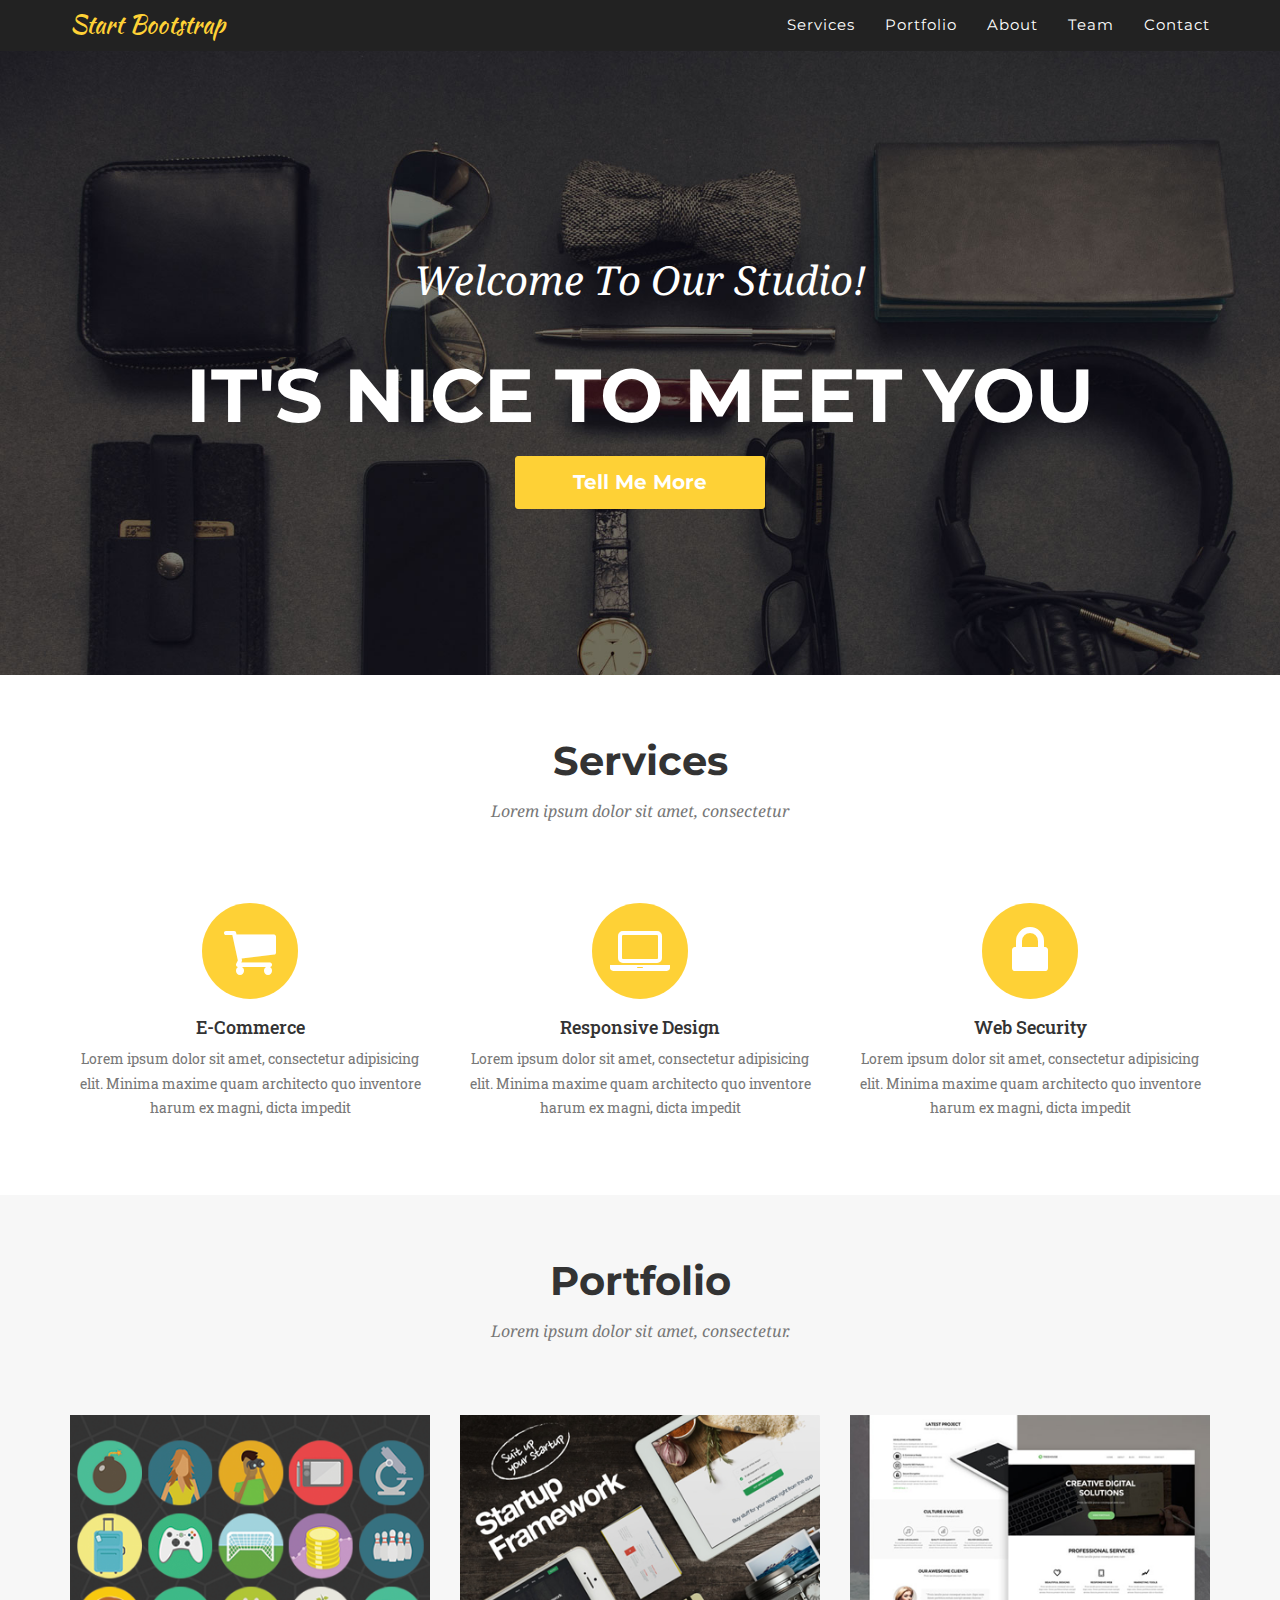
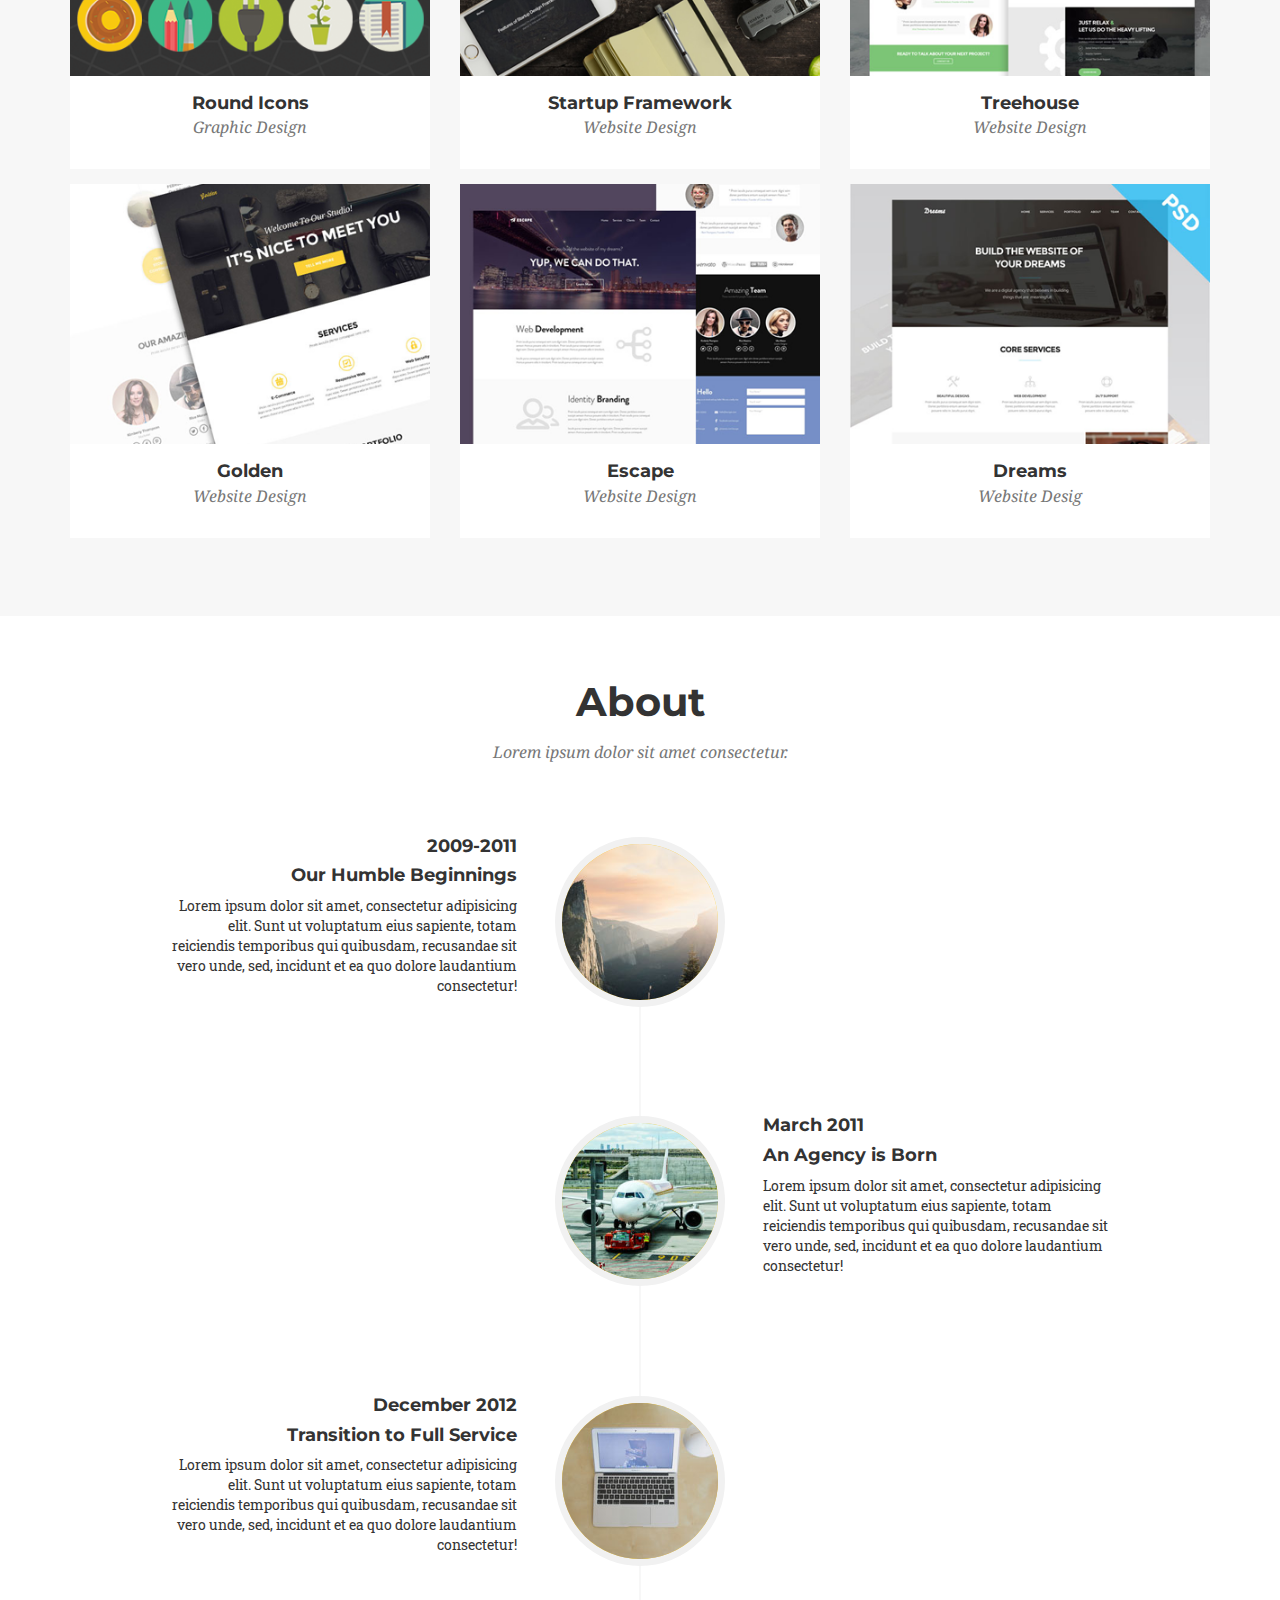
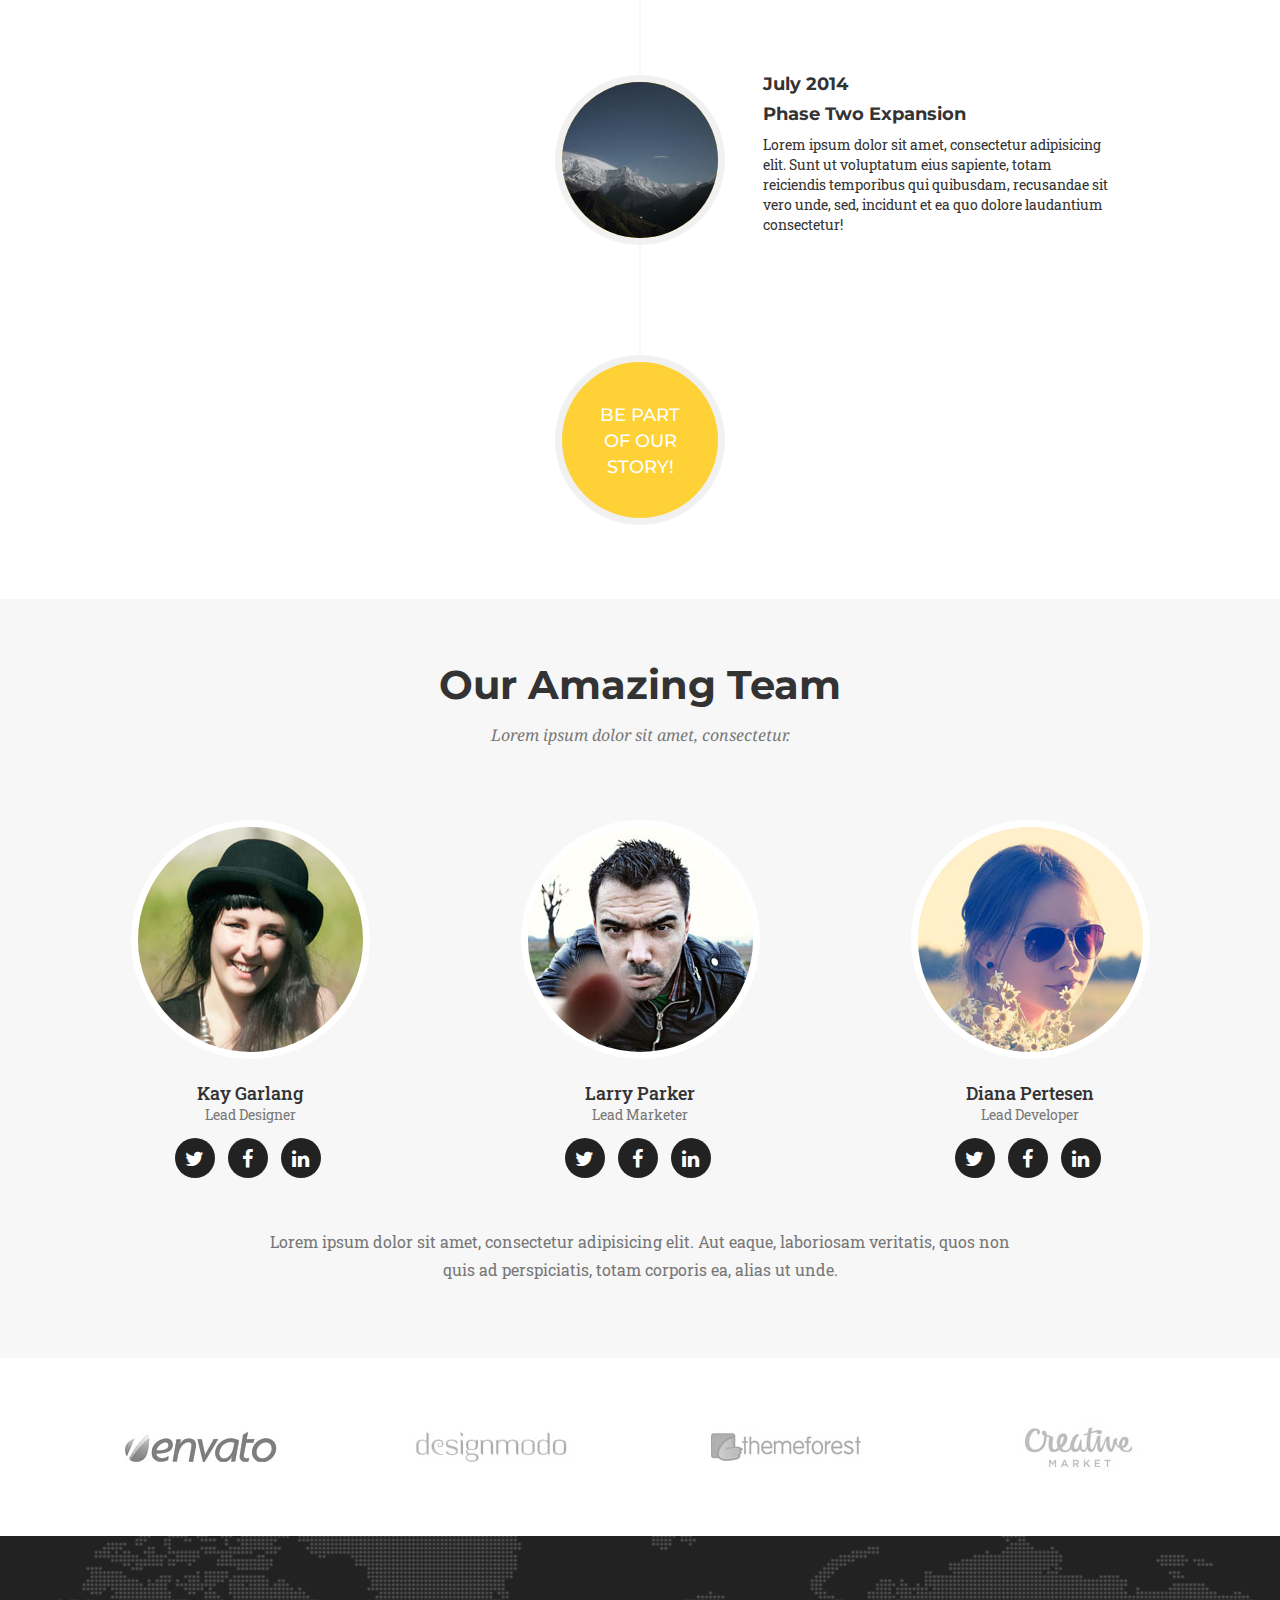
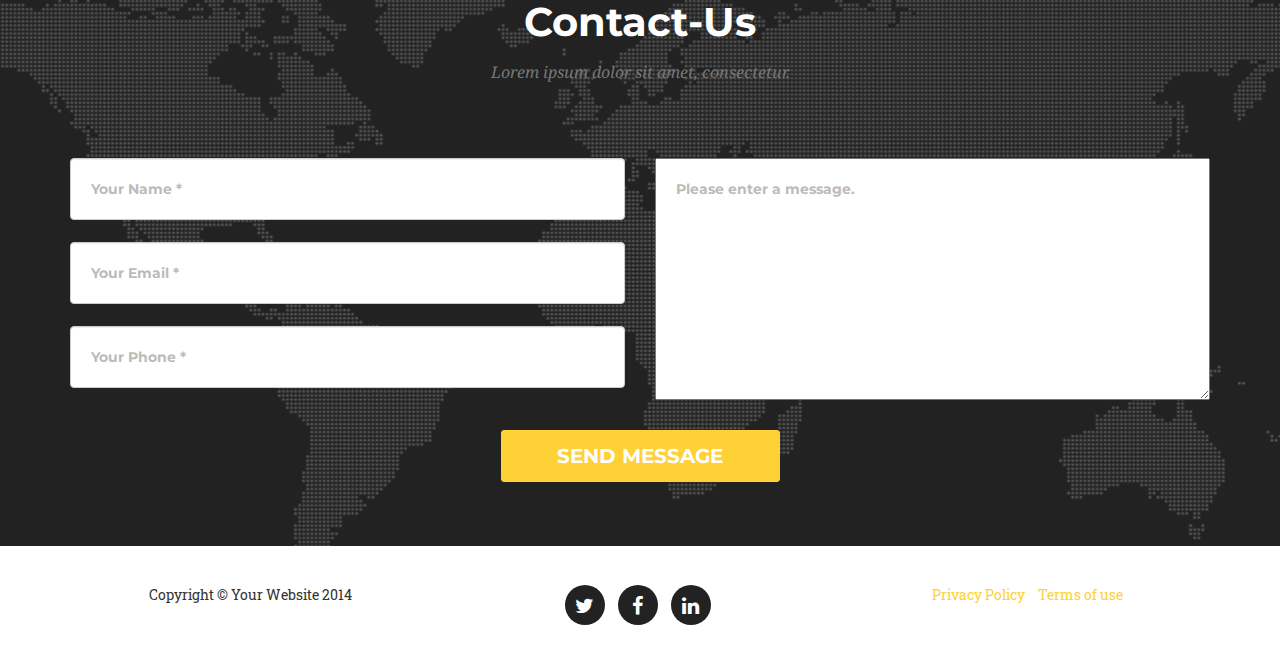
<file: index.html>
<!DOCTYPE html>
<html lang="en">
  <head>
    <meta charset="utf-8">
    <meta http-equiv="X-UA-Compatible" content="IE=edge">
    <meta name="viewport" content="width=device-width, initial-scale=1">
    <meta name="description" content="">
    <meta name="author" content="">
    <title>Agency theme</title>
    <link href="assets/font-awesome/css/font-awesome.min.css" rel="stylesheet" type="text/css">
    <!-- Bootstrap Core CSS-->
    <link href="assets/css/bootstrap.css" rel="stylesheet">
    <!-- Custom CSS-->
    <link href="assets/css/scss/main.css" rel="stylesheet">
  </head>
</html>
<body id="page-top" class="index">
  <nav class="navbar navbar-default navbar-fixed-top">
    <div class="container">
      <!-- Brand and toggle get grouped for better mobile display-->
      <div class="navbar-header page-scroll">
        <button type="button" data-toggle="collapse" data-target="#bs-example-navbar-collapse-1" class="navbar-toggle"><span class="sr-only">Toggle navigation</span><span class="icon-bar"></span><span class="icon-bar"></span><span class="icon-bar"></span></button><a href="http://laboratoria.la/" class="navbar-brand page-scroll">Start Bootstrap</a>
      </div>
      <!-- Collect the nav links, forms, and other content for toggling-->
      <div id="bs-example-navbar-collapse-1" class="collapse navbar-collapse">
        <ul class="nav navbar-nav navbar-right">
          <li class="hidden"><a href="#page-top"></a></li>
          <li><a href="#services" class="page-scroll">Services</a></li>
          <li><a href="#portfolio" class="page-scroll">Portfolio</a></li>
          <li><a href="#about" class="page-scroll">About</a></li>
          <li><a href="#team" class="page-scroll">Team</a></li>
          <li><a href="#contact" class="page-scroll">Contact</a></li>
        </ul>
      </div>
    </div>
  </nav>
  <header>
    <div class="container">
      <div class="intro-text">
        <div class="intro-lead-in">Welcome To Our Studio!
          <div class="intro-heading">It's Nice To Meet You</div><a href="#services" class="page-scroll btn btn-xl">Tell Me More</a>
        </div>
      </div>
    </div>
  </header>
  <section id="services">
    <div class="container">
      <div class="row">
        <div class="col-lg-12 text-center">
          <h2 class="section-heading">Services</h2>
          <h3 class="section-subheading text-muted"> Lorem ipsum dolor sit amet, consectetur</h3>
        </div>
      </div>
      <div class="row text-center">
        <div class="col-md-4"><span class="fa-stack fa-4x"><i class="fa fa-circle fa-stack-2x text-primary"></i><i class="fa fa-shopping-cart fa-stack-1x fa-inverse"></i></span>
          <h4 class="service-heading">E-Commerce</h4>
          <p class="text-muted"> Lorem ipsum dolor sit amet, consectetur adipisicing elit. Minima maxime quam architecto quo inventore harum ex magni, dicta impedit</p>
        </div>
        <div class="col-md-4"><span class="fa-stack fa-4x"><i class="fa fa-circle fa-stack-2x text-primary"></i><i class="fa fa-laptop fa-stack-1x fa-inverse"></i></span>
          <h4 class="service-heading">Responsive Design</h4>
          <p class="text-muted"> Lorem ipsum dolor sit amet, consectetur adipisicing elit. Minima maxime quam architecto quo inventore harum ex magni, dicta impedit</p>
        </div>
        <div class="col-md-4"><span class="fa-stack fa-4x"><i class="fa fa-circle fa-stack-2x text-primary"></i><i class="fa fa-lock fa-stack-1x fa-inverse"></i></span>
          <h4 class="service-heading">Web Security</h4>
          <p class="text-muted">Lorem ipsum dolor sit amet, consectetur adipisicing elit. Minima maxime quam architecto quo inventore harum ex magni, dicta impedit</p>
        </div>
      </div>
    </div>
  </section>
  <section id="portfolio" class="bg-light-gray">
    <div class="container">
      <div class="row">
        <div class="col lg 12 text-center">
          <h2 class="section-heading">Portfolio</h2>
          <h3 class="section-subheading text-muted"> Lorem ipsum dolor sit amet, consectetur.</h3>
        </div>
      </div>
      <div class="row">
        <div class="col-md-4 col-sm-6 portfolio-item"><img src="img/portfolio/roundicons.png" alt="" class="img-responsive">
          <div class="portfolio-caption text-center">
            <h4>Round Icons</h4>
            <p class="text-muted">Graphic Design</p>
          </div>
        </div>
        <div class="col-md-4 col-sm-6 portfolio-item"><img src="img/portfolio/startup-framework.png" alt="" class="img-responsive">
          <div class="portfolio-caption text-center">
            <h4>Startup Framework</h4>
            <p class="text-muted">Website Design</p>
          </div>
        </div>
        <div class="col-md-4 col-sm-6 portfolio-item"><img src="img/portfolio/treehouse.png" alt="" class="img-responsive">
          <div class="portfolio-caption text-center">
            <h4>Treehouse</h4>
            <p class="text-muted">Website Design</p>
          </div>
        </div>
        <div class="col-md-4 col-sm-6 portfolio-item"> <img src="img/portfolio/golden.png" alt="" class="img-responsive">
          <div class="portfolio-caption text-center">
            <h4>Golden</h4>
            <p class="text-muted">Website Design</p>
          </div>
        </div>
        <div class="col-md-4 col-sm-6 portfolio-item"><img src="img/portfolio/escape.png" alt="" class="img-responsive">
          <div class="portfolio-caption text-center">
            <h4>Escape</h4>
            <p class="text-muted">Website Design</p>
          </div>
        </div>
        <div class="col-md-4 col-sm-6 portfolio-item"><img src="img/portfolio/dreams.png" alt="" class="img-responsive">
          <div class="portfolio-caption text-center">
            <h4>Dreams</h4>
            <p class="text-muted">Website Desig</p>
          </div>
        </div>
      </div>
    </div>
  </section>
  <section id="about">
    <div class="container">
      <div class="row">
        <div class="col-lg-12 text-center">
          <h2 class="section-heading">About</h2>
          <h3 class="section-subheading text-muted">Lorem ipsum dolor sit amet consectetur.</h3>
        </div>
      </div>
      <div class="row">
        <div class="col-lg-12">
          <ul class="timeline">
            <li>
              <div class="timeline-image"><img src="img/about/1.jpg" alt="" class="img-circle img-responsive"></div>
              <div class="timeline-panel">
                <div class="timeline-heading">
                  <h4>2009-2011</h4>
                  <h4 class="subheading">Our Humble Beginnings</h4>
                </div>
                <div class="timeline-body">
                  <p class="text-muted"></p>
                </div>Lorem ipsum dolor sit amet, consectetur adipisicing elit. Sunt ut voluptatum eius sapiente, totam reiciendis temporibus qui quibusdam, recusandae sit vero unde, sed, incidunt et ea quo dolore laudantium consectetur!
              </div>
            </li>
            <li class="timeline-inverted">
              <div class="timeline-image"><img src="img/about/2.jpg" alt="" class="img-circle img-responsive"></div>
              <div class="timeline-panel">
                <div class="timeline-heading">
                  <h4>March 2011</h4>
                  <h4 class="subheading">An Agency is Born</h4>
                </div>
                <div class="timeline-body">
                  <p class="text-muted"></p>
                </div>Lorem ipsum dolor sit amet, consectetur adipisicing elit. Sunt ut voluptatum eius sapiente, totam reiciendis temporibus qui quibusdam, recusandae sit vero unde, sed, incidunt et ea quo dolore laudantium consectetur!
              </div>
            </li>
            <li>
              <div class="timeline-image"><img src="img/about/3.jpg" alt="" class="img-circle img-responsive"></div>
              <div class="timeline-panel">
                <div class="timeline-heading">
                  <h4>December 2012</h4>
                  <h4 class="subheading">Transition to Full Service</h4>
                </div>
                <div class="timeline-body">
                  <p class="text-muted"></p>
                </div>Lorem ipsum dolor sit amet, consectetur adipisicing elit. Sunt ut voluptatum eius sapiente, totam reiciendis temporibus qui quibusdam, recusandae sit vero unde, sed, incidunt et ea quo dolore laudantium consectetur!
              </div>
            </li>
            <li class="timeline-inverted">
              <div class="timeline-image"><img src="img/about/4.jpg" alt="" class="img-circle img-responsive"></div>
              <div class="timeline-panel">
                <div class="timeline-heading">
                  <h4>July 2014</h4>
                  <h4 class="subheading">Phase Two Expansion</h4>
                </div>
                <div class="timeline-body">
                  <p class="text-muted"></p>
                </div>Lorem ipsum dolor sit amet, consectetur adipisicing elit. Sunt ut voluptatum eius sapiente, totam reiciendis temporibus qui quibusdam, recusandae sit vero unde, sed, incidunt et ea quo dolore laudantium consectetur!
              </div>
            </li>
            <li class="timeline-inverted">
              <div class="timeline-image">
                <h4>Be Part<br>Of Our<br>Story!</h4>
              </div>
            </li>
          </ul>
        </div>
      </div>
    </div>
  </section>
  <section id="team" class="bg-light-gray">
    <div class="container">
      <div class="row">
        <div class="col-lg-12 text-center">
          <h2 class="section-heading">Our Amazing Team</h2>
          <h3 class="section-subheading text-muted">  Lorem ipsum dolor sit amet, consectetur.</h3>
        </div>
      </div>
      <div class="row text-center">
        <div class="col-sm-4">
          <div class="team-member"><img src="img/team/1.jpg" alt="" class="img-responsive img-circle">
            <h4> Kay Garlang</h4>
            <p class="text-muted">Lead Designer</p>
            <ul class="list-inline social-buttons">
              <li><a href="#"><i class="fa fa-twitter"></i></a></li>
              <li><a href="#"><i class="fa fa-facebook"></i></a></li>
              <li><a href="#"><i class="fa fa-linkedin"></i></a></li>
            </ul>
          </div>
        </div>
        <div class="col-sm-4">
          <div class="team-member"><img src="img/team/2.jpg" alt="" class="img-responsive img-circle">
            <h4> Larry Parker</h4>
            <p class="text-muted">Lead Marketer</p>
            <ul class="list-inline social-buttons">
              <li><a href="#"><i class="fa fa-twitter"></i></a></li>
              <li><a href="#"><i class="fa fa-facebook"></i></a></li>
              <li><a href="#"><i class="fa fa-linkedin"></i></a></li>
            </ul>
          </div>
        </div>
        <div class="col-sm-4">
          <div class="team-member"><img src="img/team/3.jpg" alt="" class="img-responsive img-circle">
            <h4> Diana Pertesen</h4>
            <p class="text-muted">Lead Developer</p>
            <ul class="list-inline social-buttons">
              <li><a href="#"><i class="fa fa-twitter"></i></a></li>
              <li><a href="#"><i class="fa fa-facebook"></i></a></li>
              <li><a href="#"><i class="fa fa-linkedin"></i></a></li>
            </ul>
          </div>
        </div>
      </div>
      <div class="row">
        <div class="col-lg-8 col-lg-offset-2 text-center">
          <p class="large text-muted">Lorem ipsum dolor sit amet, consectetur adipisicing elit. Aut eaque, laboriosam veritatis, quos non quis ad perspiciatis, totam corporis ea, alias ut unde.</p>
        </div>
      </div>
    </div>
  </section>
  <section class="clients">
    <div class="container">
      <div class="row">
        <div class="col-md-3 col-sm-6"><a href="#"><img src="img/logos/envato.jpg" alt="" class="img-responsive img-centered"></a></div>
        <div class="col-md-3 col-sm-6"><a href="#"><img src="img/logos/designmodo.jpg" alt="" class="img-responsive img-centered"></a></div>
        <div class="col-md-3 col-sm-6"><a href="#"><img src="img/logos/themeforest.jpg" alt="" class="img-responsive img-centered"></a></div>
        <div class="col-md-3 col-sm-6"><a href="#"><img src="img/logos/creative-market.jpg" alt="" class="img-responsive img-centered"></a></div>
      </div>
    </div>
  </section>
  <section id="contact">
    <div class="container">
      <div class="row">
        <div class="col-lg-12 text-center">
          <h2 class="section-heading"> Contact-Us</h2>
          <h3 class="section-subheading text-muted">  Lorem ipsum dolor sit amet, consectetur.</h3>
        </div>
      </div>
      <div class="row">
        <div class="col-lg-12">
          <form id="contactform"></form>
        </div>
      </div>
      <div class="row">
        <div class="col-md-6 text-center">
          <div class="form-group">
            <input type="text" placeholder="Your Name *" class="form-control">
            <input type="text" placeholder="Your Email *" class="form-control">
            <input type="text" placeholder="Your Phone *" class="form-control">
          </div>
        </div>
        <div class="col-md-6 text-center">
          <div class="form-group">
            <textarea id="message" name="" cols="30" rows="10" placeholder="Please enter a message."></textarea>
          </div>
        </div>
      </div>
      <div class="col-lg-12 text-center">
        <button class="btn btn-xl"> SEND MESSAGE</button>
      </div>
    </div>
  </section>
  <footer> 
    <div class="container">
      <div class="row">
        <div class="col-lg-4">Copyright &#169 Your Website 2014</div>
        <div class="col-lg-4"> 
          <ul class="list-inline social-buttons">
            <li><a href="#"><i class="fa fa-twitter"></i></a></li>
            <li><a href="#"><i class="fa fa-facebook"></i></a></li>
            <li><a href="#"><i class="fa fa-linkedin"></i></a></li>
          </ul>
        </div>
        <div class="col-lg-4"> 
          <ul class="list-inline quicklinks">
            <li><a href="#">Privacy Policy</a></li>
            <li><a href="#">Terms of use</a></li>
          </ul>
        </div>
      </div>
    </div>
  </footer>
  <!-- jQuery-->
  <script src="assets/js/jquery.js"></script>
  <!-- Bootstrap Core JavaScript-->
  <script src="assets/js/bootstrap.min.js"></script>
  <!-- Custom Theme JavaScript-->
  <script src="assets/js/agency.js"></script>
</body>
</file>
<file: assets/css/scss/main.css>
@import url(https://fonts.googleapis.com/css?family=Montserrat:400,700);
@import url(https://fonts.googleapis.com/css?family=Kaushan+Script);
@import url(https://fonts.googleapis.com/css?family=Droid+Serif:400,700,400italic,700italic);
@import url(https://fonts.googleapis.com/css?family=Roboto+Slab:400,100,300,700);
* {
  font-family: "Roboto Slab", serif; }

html, .body {
  width: 100%;
  height: 100%; }

.text-muted {
  color: #777; }

.text-primary {
  color: #fed136; }

p {
  font-size: 14px;
  line-height: 1.75; }

p.large {
  font-size: 16px; }

a {
  color: #fed136; }
  a:hover, a:focus, a:active, a.active {
    outline: none; }

h1, h2, h3, h3, h5, h6 {
  font-family: "Montserrat", sans-serif;
  font-weight: 700; }

.img-centered {
  margin: 0 auto; }

.bg-light-gray {
  background-color: #f7f7f7; }

.bg-darkest-gray {
  background-color: #222; }

.btn-primary {
  color: #fff;
  background-color: #fed136;
  border-color: #fed136;
  font-family: "Montserrat", sans-serif;
  font-weight: 700; }

.btn-xl {
  color: #fff;
  background-color: #fed136;
  border-color: #fed136;
  font-family: "Montserrat", sans-serif;
  font-weight: 700;
  border-radius: 3px;
  font-size: 20px;
  padding: 1% 5%;
  font-style: normal; }
  .btn-xl:hover {
    background-color: transparent;
    color: #fed136;
    font-weight: bold;
    border: 3px solid #fed136; }

.navbar-default {
  background-color: #222;
  border-color: transparent; }
  .navbar-default .navbar-brand {
    color: #fed136;
    font-family: "Kaushan Script", cursive;
    font-size: 24px; }
    .navbar-default .navbar-brand:hover, .navbar-default .navbar-brand:focus, .navbar-default .navbar-brand:active
    .navbar-default .navbar-brand.active {
      color: #cd9f01; }
  .navbar-default .navbar-collapse {
    border-color: fade(#fff, 2%); }
  .navbar-default .navbar-toggle {
    background-color: #fed136;
    border-color: #fed136; }
    .navbar-default .navbar-toggle .icon-bar {
      background-color: #fff; }
    .navbar-default .navbar-toggle:hover, .navbar-default .navbar-toggle:focus {
      background-color: #fed136; }
  .navbar-default .nav li a {
    font-family: "Montserrat", sans-serif;
    letter-spacing: 1px;
    font-size: 15px;
    color: #fff; }
    .navbar-default .nav li a:hover, .navbar-default .nav li a:active {
      color: #fed136;
      outline: none; }
  .navbar-default .navbar-nav > .active > a {
    border-radius: 0;
    color: white;
    background-color: #fed136; }

header {
  height: 675px;
  background: url(../../../img/header-bg.jpg) no-repeat;
  background-size: cover;
  background-attachment: fixed;
  text-align: center;
  color: white; }
  header .intro-text {
    padding-top: 22%; }
    header .intro-text .intro-lead-in {
      font-family: "Droid Serif", serif;
      font-style: italic;
      font-size: 40px; }
    header .intro-text .intro-heading {
      font-family: "Montserrat", sans-serif;
      font-weight: 700;
      font-size: 75px;
      text-transform: uppercase;
      font-style: normal;
      margin-top: 3%; }

section {
  padding: 5% 0; }
  section h2.section-heading {
    font-size: 40px;
    margin-top: 0;
    margin-bottom: 15px; }
  section h3.section-subheading {
    font-size: 16px;
    font-family: "Droid Serif", serif;
    text-transform: none;
    font-style: italic;
    font-weight: 400;
    margin-bottom: 75px; }

#portfolio .portfolio-item .portfolio-caption {
  padding: 5%;
  background-color: #fff;
  margin-bottom: 4%; }
  #portfolio .portfolio-item .portfolio-caption h4 {
    text-transform: none;
    margin: 0;
    font-family: "Montserrat", sans-serif;
    font-weight: 700; }
  #portfolio .portfolio-item .portfolio-caption p {
    font-family: "Droid Serif", serif;
    font-style: italic;
    font-size: 16px; }

.timeline {
  list-style: none;
  padding: 0;
  position: relative; }
  .timeline:before {
    top: 0;
    bottom: 0;
    position: absolute;
    content: "";
    width: 2px;
    background-color: #f7f7f7;
    left: 40px;
    margin-left: -1.5px; }
  .timeline > li {
    margin-bottom: 50px;
    position: relative;
    min-height: 50px; }
    .timeline > li:before, .timeline > li:after {
      content: " ";
      display: table; }
    .timeline > li:after {
      clear: both; }
    .timeline > li .timeline-panel {
      width: 100%;
      float: right;
      padding: 0 20px 0 100px;
      position: relative;
      text-align: left; }
      .timeline > li .timeline-panel:before {
        border-left-width: 0;
        border-right-width: 15px;
        left: -15px;
        right: auto; }
      .timeline > li .timeline-panel:after {
        border-left-width: 0;
        border-right-width: 14px;
        left: -14px;
        right: auto; }
    .timeline > li .timeline-image {
      left: 0;
      margin-left: 0;
      width: 80px;
      height: 80px;
      position: absolute;
      z-index: 100;
      background-color: #fed136;
      color: white;
      border-radius: 100%;
      border: 7px solid #f1f1f1;
      text-align: center;
      font-family: "Montserrat", sans-serif;
      font-weight: 700;
      text-transform: uppercase; }
      .timeline > li .timeline-image h4 {
        font-size: 10px;
        margin-top: 12px;
        line-height: 14px; }
    .timeline > li.timeline-inverted > .timeline-panel {
      float: right;
      text-align: left;
      padding: 0 20px 0 100px; }
      .timeline > li.timeline-inverted > .timeline-panel:before {
        border-left-width: 0;
        border-right-width: 15px;
        left: -15px;
        right: auto; }
      .timeline > li.timeline-inverted > .timeline-panel:after {
        border-left-width: 0;
        border-right-width: 14px;
        left: -14px;
        right: auto; }
    .timeline > li:last-child {
      margin-bottom: 0; }
  .timeline .timeline-heading h4 {
    margin-top: 0;
    color: inherit;
    font-family: "Montserrat", sans-serif;
    font-weight: 700; }
    .timeline .timeline-heading h4.subheading {
      text-transform: none; }
  .timeline .timeline-body > p,
  .timeline .timeline-body > ul {
    margin-bottom: 0; }

@media (min-width: 768px) {
  .timeline:before {
    left: 50%; }
  .timeline > li {
    margin-bottom: 100px;
    min-height: 100px; }
    .timeline > li .timeline-panel {
      width: 41%;
      float: left;
      padding: 0 20px 20px 30px;
      text-align: right; }
    .timeline > li .timeline-image {
      width: 100px;
      height: 100px;
      left: 50%;
      margin-left: -50px; }
      .timeline > li .timeline-image h4 {
        font-size: 13px;
        margin-top: 16px;
        line-height: 18px; }
    .timeline > li.timeline-inverted > .timeline-panel {
      float: right;
      text-align: left;
      padding: 0 30px 20px 20px; } }
@media (min-width: 992px) {
  .timeline > li {
    min-height: 150px; }
    .timeline > li .timeline-panel {
      padding: 0 20px 20px; }
    .timeline > li .timeline-image {
      width: 150px;
      height: 150px;
      margin-left: -75px; }
      .timeline > li .timeline-image h4 {
        font-size: 18px;
        margin-top: 30px;
        line-height: 26px; }
    .timeline > li.timeline-inverted > .timeline-panel {
      padding: 0 20px 20px; } }
@media (min-width: 1200px) {
  .timeline > li {
    min-height: 170px; }
    .timeline > li .timeline-panel {
      padding: 0 20px 20px 100px; }
    .timeline > li .timeline-image {
      width: 170px;
      height: 170px;
      margin-left: -85px; }
      .timeline > li .timeline-image h4 {
        margin-top: 40px; }
    .timeline > li.timeline-inverted > .timeline-panel {
      padding: 0 100px 20px 20px; } }
.team-member {
  text-align: center;
  margin-bottom: 50px; }
  .team-member img {
    margin: 0 auto;
    border: 7px solid white; }
  .team-member h4 {
    margin-top: 25px;
    margin-bottom: 0; }

aside.clients img {
  margin: 5% auto; }

section#contact {
  width: 100%;
  background-color: #222;
  background-image: url("../../../img/map-image.png");
  background-position: center;
  background-repeat: no-repeat; }
  section#contact .section-heading {
    color: white; }
  section#contact .form-group {
    margin-bottom: 25px; }
    section#contact .form-group input,
    section#contact .form-group textarea {
      padding: 20px;
      width: 100%; }
    section#contact .form-group input.form-control {
      height: auto;
      margin-bottom: 4%; }
    section#contact .form-group textarea.form-control {
      height: 236px; }
  section#contact .form-control:focus {
    border-color: #fed136;
    box-shadow: none; }
  section#contact ::-webkit-input-placeholder {
    font-family: "Montserrat", sans-serif;
    font-weight: 700;
    color: #bbbbbb; }
  section#contact :-moz-placeholder {
    /* Firefox 18- */
    font-family: "Montserrat", sans-serif;
    font-weight: 700;
    color: #bbbbbb; }
  section#contact ::-moz-placeholder {
    /* Firefox 19+ */
    font-family: "Montserrat", sans-serif;
    font-weight: 700;
    color: #bbbbbb; }
  section#contact :-ms-input-placeholder {
    font-family: "Montserrat", sans-serif;
    font-weight: 700;
    color: #bbbbbb; }

footer {
  padding: 3% 0;
  text-align: center; }

ul.social-buttons {
  margin-bottom: 0; }
  ul.social-buttons li a {
    display: block;
    background-color: #222;
    height: 40px;
    width: 40px;
    border-radius: 100%;
    font-size: 20px;
    line-height: 40px;
    color: white;
    outline: none;
    -webkit-transition: all 0.3s;
    -moz-transition: all 0.3s;
    transition: all 0.3s; }
    ul.social-buttons li a:hover, ul.social-buttons li a:focus, ul.social-buttons li a:active {
      background-color: #fed136; }

.btn:focus,
.btn:active,
.btn.active,
.btn:active:focus {
  outline: none; }

.portfolio-modal .modal-content {
  border-radius: 0;
  background-clip: border-box;
  -webkit-box-shadow: none;
  box-shadow: none;
  border: none;
  min-height: 100%;
  padding: 100px 0;
  text-align: center; }
  .portfolio-modal .modal-content h2 {
    margin-bottom: 15px;
    font-size: 3em; }
  .portfolio-modal .modal-content p {
    margin-bottom: 30px; }
  .portfolio-modal .modal-content p.item-intro {
    margin: 20px 0 30px;
    font-family: "Droid Serif", serif;
    font-style: italic;
    font-size: 16px; }
  .portfolio-modal .modal-content ul.list-inline {
    margin-bottom: 30px;
    margin-top: 0; }
  .portfolio-modal .modal-content img {
    margin-bottom: 30px; }
.portfolio-modal .close-modal {
  position: absolute;
  width: 75px;
  height: 75px;
  background-color: transparent;
  top: 25px;
  right: 25px;
  cursor: pointer; }
  .portfolio-modal .close-modal:hover {
    opacity: 0.3; }

/*# sourceMappingURL=main.css.map */
</file>
